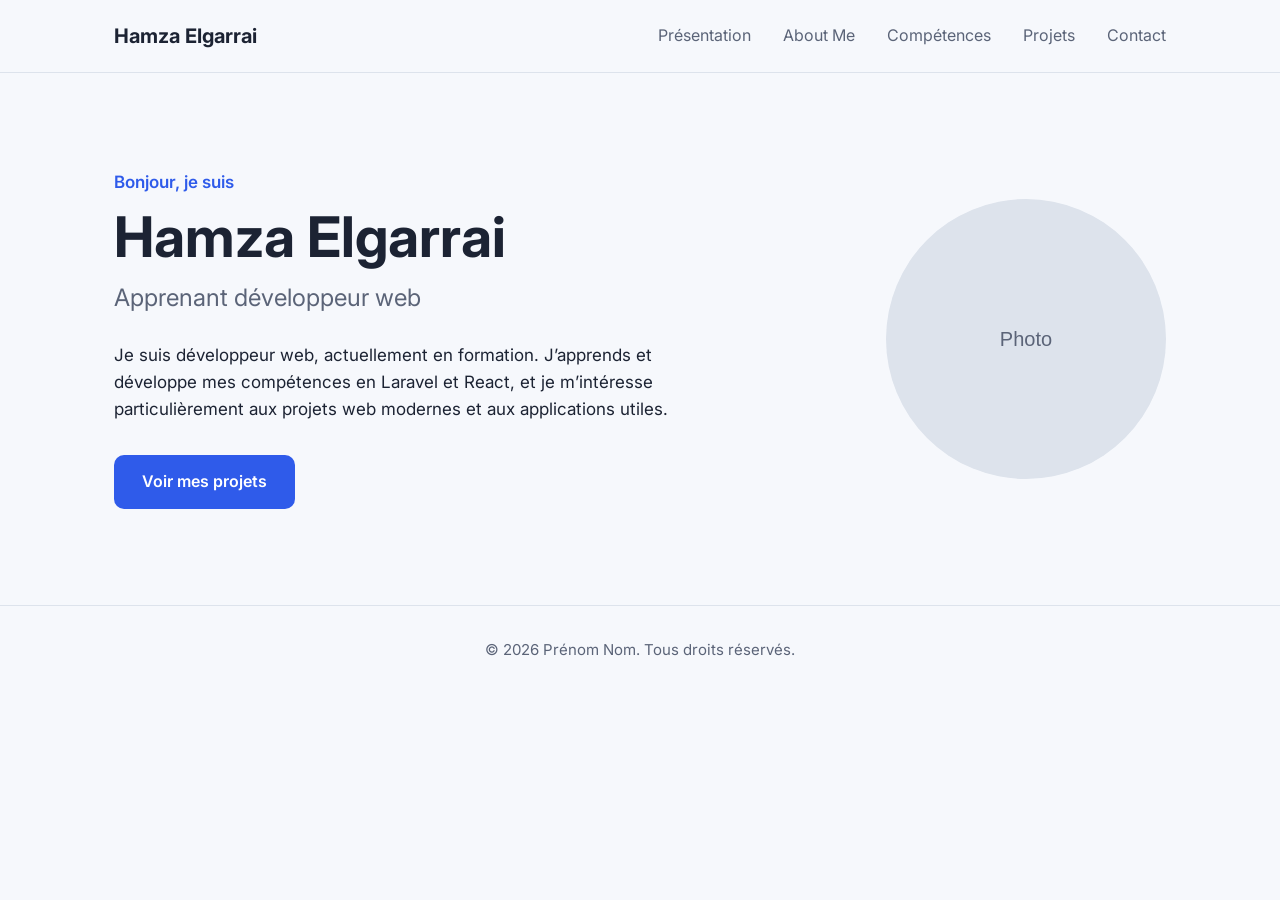
<file: index.html>
<!DOCTYPE html>
<html lang="fr">
<head>
  <meta charset="UTF-8">
  <meta name="viewport" content="width=device-width, initial-scale=1.0">
  <meta name="description" content="Portfolio de Prénom Nom, apprenant développeur web.">
  <title>Prénom Nom — Portfolio</title>

  <!-- Police Inter (Google Fonts) -->
  <link rel="preconnect" href="https://fonts.googleapis.com">
  <link rel="preconnect" href="https://fonts.gstatic.com" crossorigin>
  <link href="https://fonts.googleapis.com/css2?family=Inter:wght@400;600;700&amp;display=swap" rel="stylesheet">

  <link rel="stylesheet" href="css/style.css">
</head>
<body>

  <!-- ========== EN-TÊTE ========== -->
  <header class="en-tete">
    <div class="conteneur en-tete__contenu">
      <a class="logo" href="#presentation">Hamza Elgarrai</a>
      <nav aria-label="Navigation principale">
        <ul class="menu">
          <li><a href="./index.html">Présentation</a></li>
          <li><a href="./about.html">About Me</a></li>
          <li><a href="./competence.html">Compétences</a></li>
          <li><a href="./projet.html">Projets</a></li>
          <li><a href="./contact.html">Contact</a></li>
        </ul>
      </nav>
    </div>
  </header>

  <main>

    <!-- ========== PRÉSENTATION ========== -->
    <section id="presentation" class="presentation">
      <div class="conteneur presentation__contenu">
        <div class="texte presentation__texte">
          <p class="surtitre">Bonjour, je suis</p>
          <h1>Hamza Elgarrai</h1>
          <p class="metier">Apprenant développeur web</p>
          <p>Je suis développeur web, actuellement en formation. J’apprends et développe mes compétences en Laravel et React, et je m’intéresse particulièrement aux projets web modernes et aux applications utiles.</p>
          <a class="bouton" href="./projet.html">Voir mes projets</a>
        </div>
        <img class="image  presentation__photo" src="images/avatar.svg" alt="Portrait de Prénom Nom" width="280" height="280">
      </div>
    </section>

   

    

   

  </main>

  <!-- ========== PIED DE PAGE ========== -->
  <footer class="pied">
    <div class="conteneur">
      <p>© 2026 Prénom Nom. Tous droits réservés.</p>
    </div>
  </footer>

</body>
</html>
</file>
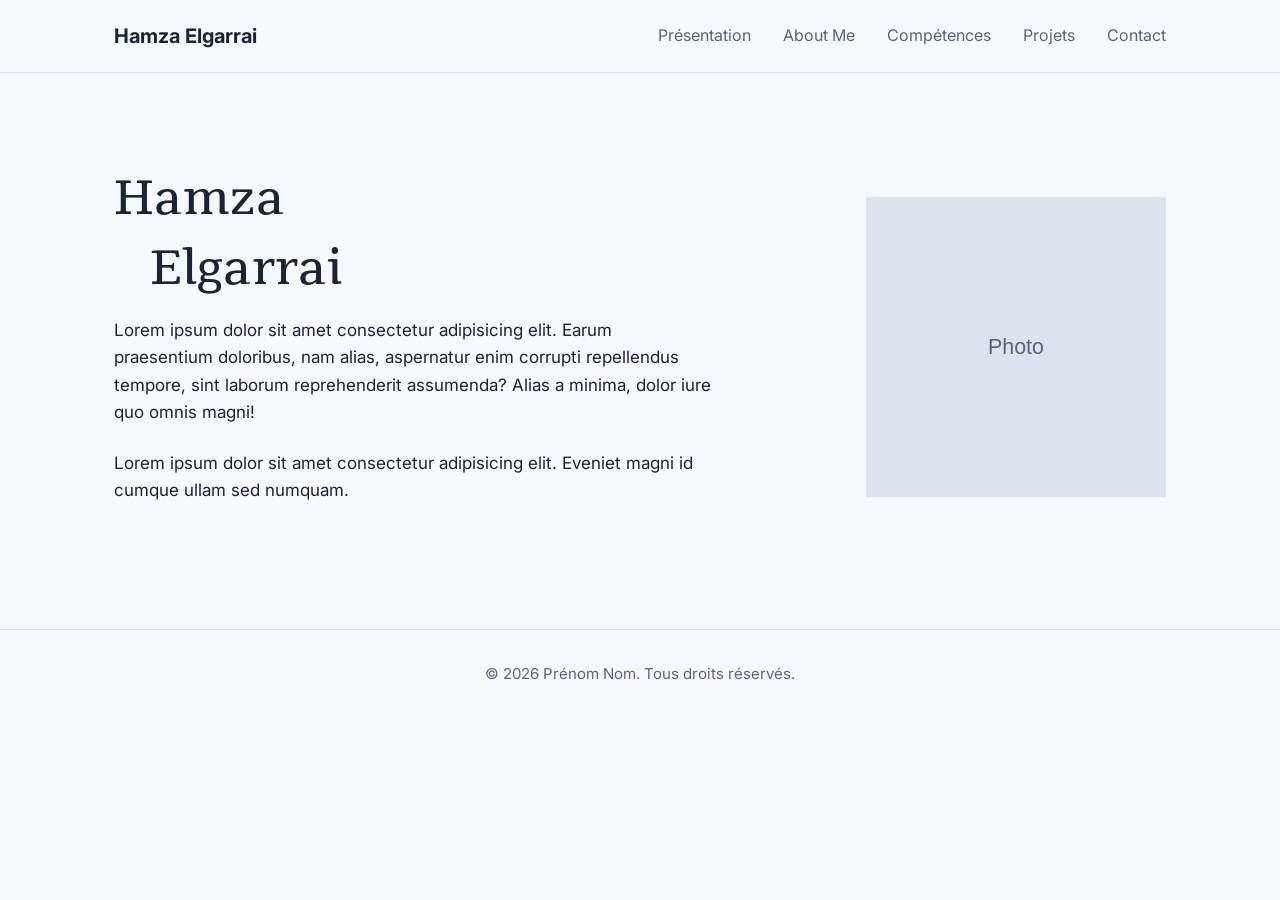
<file: about.html>
<!DOCTYPE html>
<html lang="en">
<head>
    <meta charset="UTF-8">
  <meta name="viewport" content="width=device-width, initial-scale=1.0">
  <meta name="description" content="Portfolio de Prénom Nom, apprenant développeur web.">
  <title>Prénom Nom — Portfolio</title>

  <!-- Police Inter (Google Fonts) -->
  <link rel="preconnect" href="https://fonts.googleapis.com">
  <link rel="preconnect" href="https://fonts.gstatic.com" crossorigin>
  <link href="https://fonts.googleapis.com/css2?family=Inter:wght@400;600;700&amp;display=swap" rel="stylesheet">

  <link rel="preconnect" href="https://fonts.googleapis.com">
<link rel="preconnect" href="https://fonts.gstatic.com" crossorigin>
<link href="https://fonts.googleapis.com/css2?family=Nunito+Sans:ital,opsz,wght@0,6..12,200..1000;1,6..12,200..1000&family=Tienne:wght@400;700;900&display=swap" rel="stylesheet">

  <link rel="stylesheet" href="css/style.css">
</head>
<body>

     <!-- ========== EN-TÊTE ========== -->
 <header class="en-tete">
    <div class="conteneur en-tete__contenu">
      <a class="logo" href="#presentation">Hamza Elgarrai</a>
      <nav aria-label="Navigation principale">
        <ul class="menu">
          <li><a href="./index.html">Présentation</a></li>
          <li><a href="./about.html">About Me</a></li>
          <li><a href="./competence.html">Compétences</a></li>
          <li><a href="./projet.html">Projets</a></li>
          <li><a href="./contact.html">Contact</a></li>
        </ul>
      </nav>
    </div>
  </header>


  <section id="about">

    <div class="about_container">

      <div class="text_side">
        <h3 class="firstname_tag">Hamza</h3>
        <h3 class="lastname_tag">Elgarrai</h3>
        <div class="description">
          <p>Lorem ipsum 
            dolor sit amet consectetur adipisicing elit. Earum praesentium doloribus, nam alias, aspernatur enim corrupti repellendus tempore, sint laborum reprehenderit assumenda? Alias a minima, dolor iure quo omnis magni!</p>

       <p>Lorem ipsum dolor sit amet consectetur adipisicing elit.      Eveniet magni id cumque ullam sed numquam.</p>
        </div>
        
        
      </div>

      <div class="image_side">

        <img class="about__image" src="images/avatar.svg" alt="Aperçu du projet 1" width="300" height="500">

      </div>

    </div>

  </section>




     <!-- ========== PIED DE PAGE ========== -->
  <footer class="pied">
    <div class="conteneur">
      <p>© 2026 Prénom Nom. Tous droits réservés.</p>
    </div>
  </footer>
    
</body>
</html>
</file>
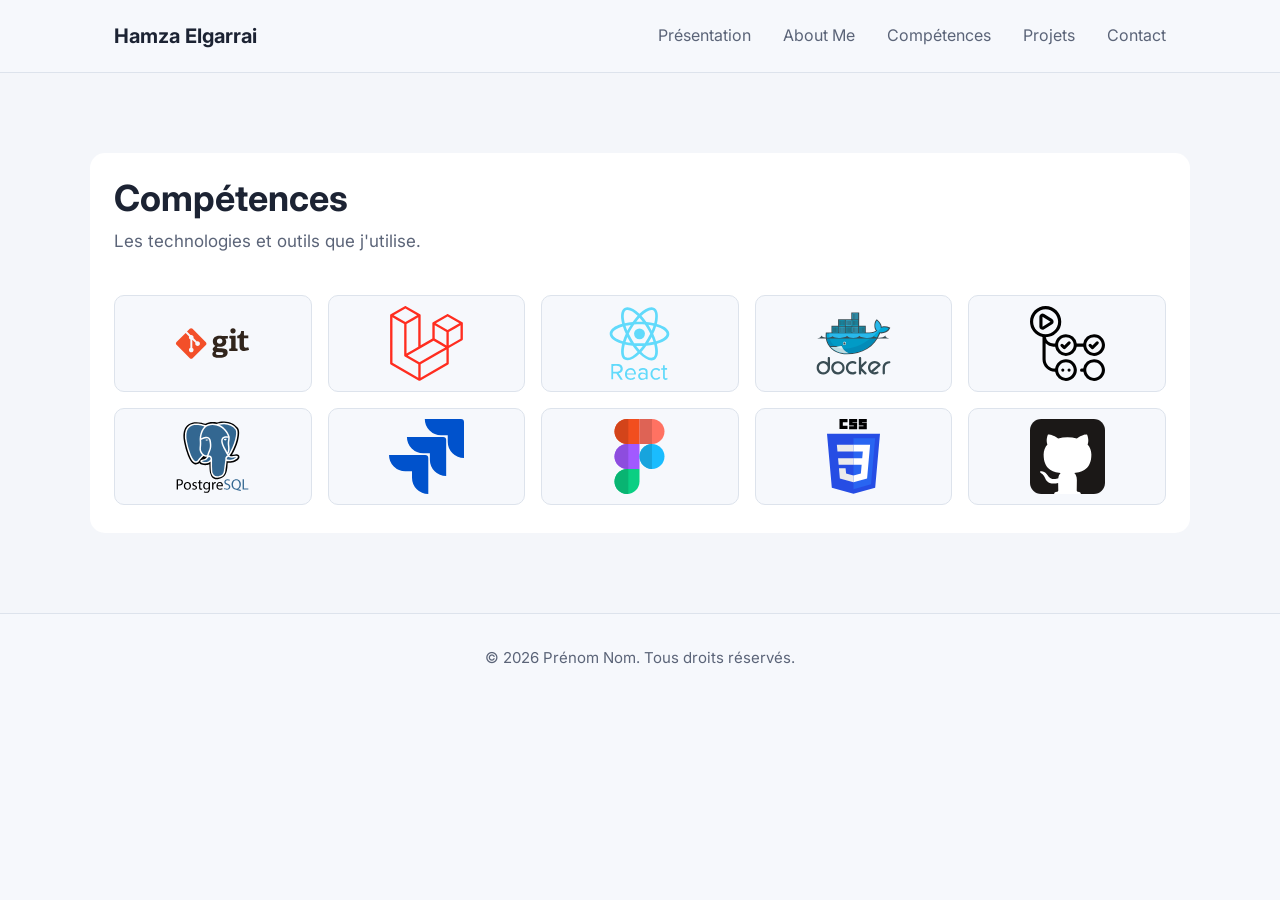
<file: competence.html>
<!DOCTYPE html>
<html lang="en">
<head>
    <meta charset="UTF-8">
  <meta name="viewport" content="width=device-width, initial-scale=1.0">
  <meta name="description" content="Portfolio de Prénom Nom, apprenant développeur web.">
  <title>Prénom Nom — Portfolio</title>

  <!-- Police Inter (Google Fonts) -->
  <link rel="preconnect" href="https://fonts.googleapis.com">
  <link rel="preconnect" href="https://fonts.gstatic.com" crossorigin>
  <link href="https://fonts.googleapis.com/css2?family=Inter:wght@400;600;700&amp;display=swap" rel="stylesheet">

  <link rel="stylesheet" href="css/style.css">
</head>
<body>

     <!-- ========== EN-TÊTE ========== -->
 <header class="en-tete">
    <div class="conteneur en-tete__contenu">
      <a class="logo" href="#presentation">Hamza Elgarrai</a>
      <nav aria-label="Navigation principale">
        <ul class="menu">
          <li><a href="./index.html">Présentation</a></li>
          <li><a href="./about.html">About Me</a></li>
          <li><a href="./competence.html">Compétences</a></li>
          <li><a href="./projet.html">Projets</a></li>
          <li><a href="./contact.html">Contact</a></li>
        </ul>
      </nav>
    </div>
  </header>

     <!-- ========== COMPÉTENCES ========== -->
    <section id="competences" class="section section--claire">
      <div class="competence_container">
        <h2>Compétences</h2>
        <p class="section__intro">Les technologies et outils que j'utilise.</p>

        <ul class="competences">
          <li class="logo_container"><img class="logo_competence" src="./images/git.svg" alt="git"></li>
          <li class="logo_container"><img class="logo_competence" src="./images/laravel.svg" alt="git"></li>
          <li class="logo_container"><img class="logo_competence" src="./images/react.svg" alt="git"></li>
          <li class="logo_container"><img class="logo_competence" src="./images/docker.svg" alt="git"></li>
          <li class="logo_container"><img class="logo_competence" src="./images/github-actions.svg" alt="git"></li>
          <li class="logo_container"><img class="logo_competence" src="./images/postgresql.svg" alt="git"></li>
          <li class="logo_container"><img class="logo_competence" src="./images/jira.svg" alt="git"></li>
          <li class="logo_container"><img class="logo_competence" src="./images/figma.svg" alt="git"></li>
          <li class="logo_container"><img class="logo_competence" src="./images/css.svg" alt="git"></li>
          <li class="logo_container"><img class="logo_competence" src="./images/github.svg" alt="git"></li>
        </ul>
        
      </div>
    </section>


     <!-- ========== PIED DE PAGE ========== -->
  <footer class="pied">
    <div class="conteneur">
      <p>© 2026 Prénom Nom. Tous droits réservés.</p>
    </div>
  </footer>
    
</body>
</html>
</file>
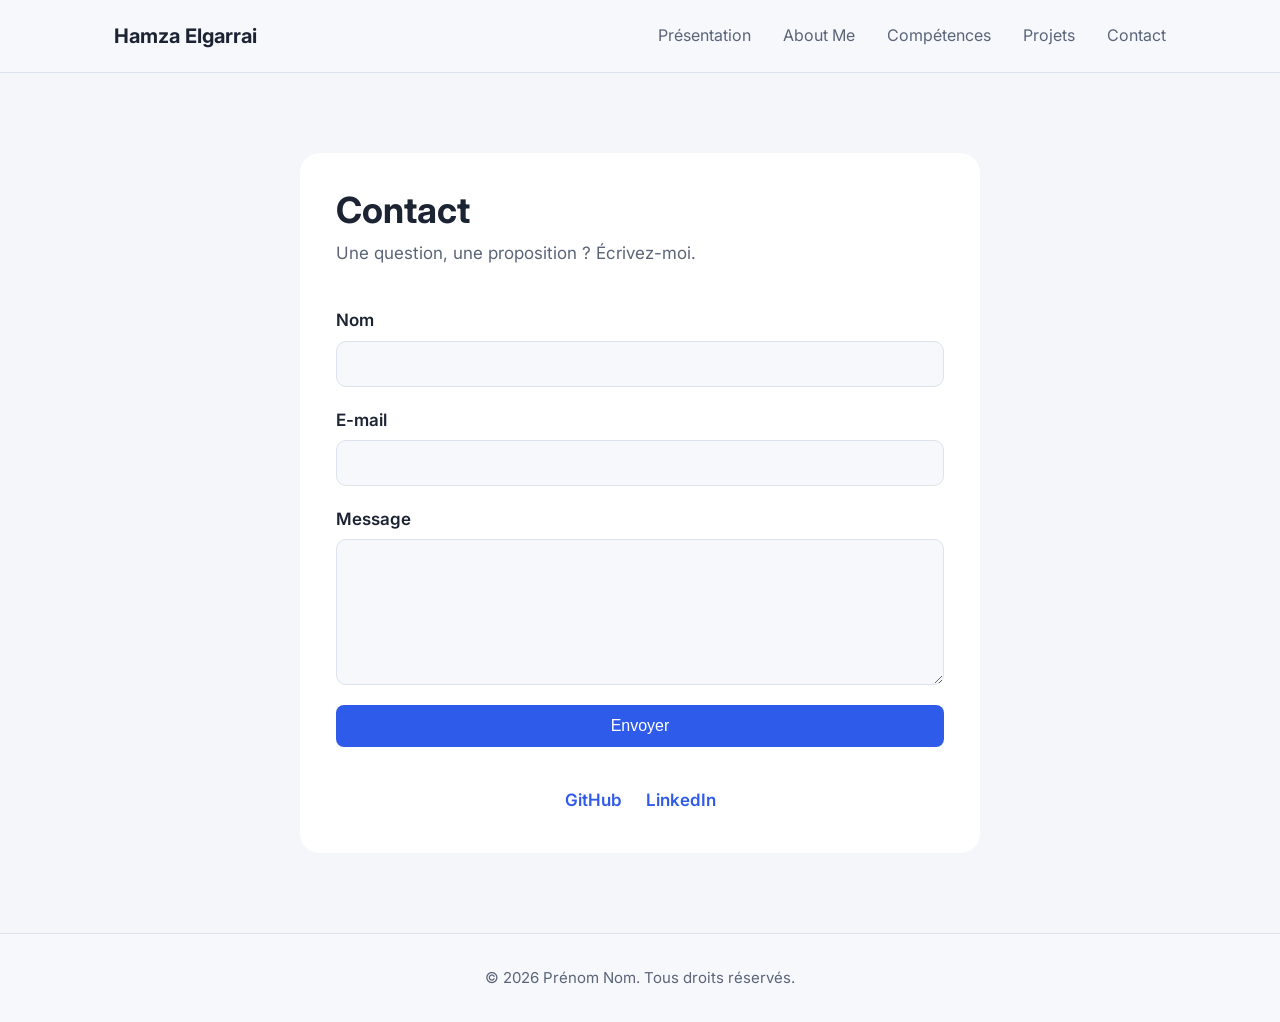
<file: contact.html>
<!DOCTYPE html>
<html lang="en">
<head>
    <meta charset="UTF-8">
  <meta name="viewport" content="width=device-width, initial-scale=1.0">
  <meta name="description" content="Portfolio de Prénom Nom, apprenant développeur web.">
  <title>Prénom Nom — Portfolio</title>

  <!-- Police Inter (Google Fonts) -->
  <link rel="preconnect" href="https://fonts.googleapis.com">
  <link rel="preconnect" href="https://fonts.gstatic.com" crossorigin>
  <link href="https://fonts.googleapis.com/css2?family=Inter:wght@400;600;700&amp;display=swap" rel="stylesheet">

  <link rel="stylesheet" href="css/style.css">
</head>
<body>

     <!-- ========== EN-TÊTE ========== -->
  <header class="en-tete">
    <div class="conteneur en-tete__contenu">
      <a class="logo" href="#presentation">Hamza Elgarrai</a>
      <nav aria-label="Navigation principale">
        <ul class="menu">
          <li><a href="./index.html">Présentation</a></li>
          <li><a href="./about.html">About Me</a></li>
          <li><a href="./competence.html">Compétences</a></li>
          <li><a href="./projet.html">Projets</a></li>
          <li><a href="./contact.html">Contact</a></li>
        </ul>
      </nav>
    </div>
  </header>



     <!-- ========== CONTACT ========== -->
    <section id="contact" class="section section--claire">

      <div class="contact_container">
        <h2>Contact</h2>
        <p class="section__intro">Une question, une proposition ? Écrivez-moi.</p>

        <form class="formulaire" action="#" method="post">
          <label for="nom">Nom</label>
          <input id="nom" name="nom" type="text">

          <label for="email">E-mail</label>
          <input id="email" name="email" type="text">

          <label for="message">Message</label>
          <textarea id="message" name="message" rows="6"></textarea>

          <button class="btnEnvoyer" type="submit">Envoyer</button>
        </form>

        <ul class="reseaux">
          <li><a class="lien" href="#">GitHub</a></li>
          <li><a class="lien" href="#">LinkedIn</a></li>
        </ul>
      </div>
    </section>


     <!-- ========== PIED DE PAGE ========== -->
  <footer class="pied">
    <div class="conteneur">
      <p>© 2026 Prénom Nom. Tous droits réservés.</p>
    </div>
  </footer>
    
</body>
</html>
</file>
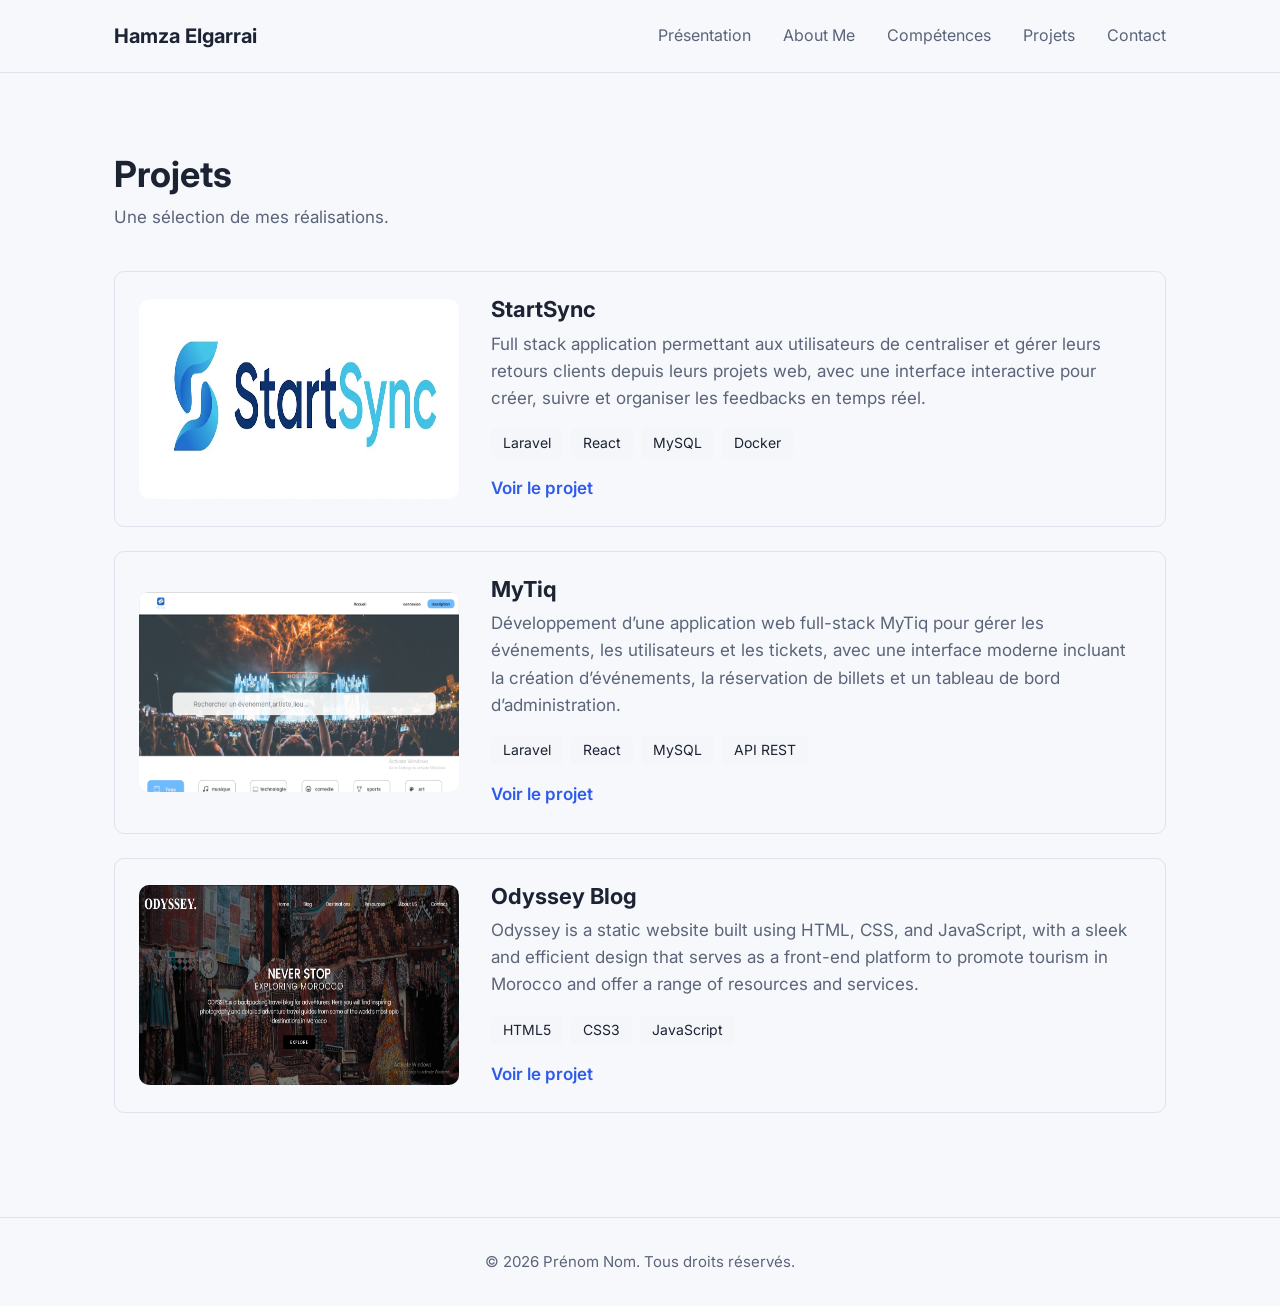
<file: projet.html>
<!DOCTYPE html>
<html lang="en">
<head>
    <meta charset="UTF-8">
  <meta name="viewport" content="width=device-width, initial-scale=1.0">
  <meta name="description" content="Portfolio de Prénom Nom, apprenant développeur web.">
  <title>Prénom Nom — Portfolio</title>

  <!-- Police Inter (Google Fonts) -->
  <link rel="preconnect" href="https://fonts.googleapis.com">
  <link rel="preconnect" href="https://fonts.gstatic.com" crossorigin>
  <link href="https://fonts.googleapis.com/css2?family=Inter:wght@400;600;700&amp;display=swap" rel="stylesheet">

  <link rel="stylesheet" href="css/style.css">
</head>
<body>

     <!-- ========== EN-TÊTE ========== -->
  <header class="en-tete">
    <div class="conteneur en-tete__contenu">
      <a class="logo" href="#presentation">Hamza Elgarrai</a>
      <nav aria-label="Navigation principale">
        <ul class="menu">
          <li><a href="./index.html">Présentation</a></li>
          <li><a href="./about.html">About Me</a></li>
          <li><a href="./competence.html">Compétences</a></li>
          <li><a href="./projet.html">Projets</a></li>
          <li><a href="./contact.html">Contact</a></li>
        </ul>
      </nav>
    </div>
  </header>



    <!-- ========== PROJETS ========== -->
    <section id="projets" class="section">
      <div class="conteneur">
        <h2>Projets</h2>
        <p class="section__intro">Une sélection de mes réalisations.</p>

        <div class="projets">

          <article class="projet">
            <img class="projet__image" src="images/startsync_logo.png" alt="Aperçu du projet 1" width="320" height="200">
            <div class="projet__texte">
              <h3>StartSync</h3>
              <p>Full stack application permettant aux utilisateurs de centraliser et gérer leurs retours clients depuis leurs
projets web, avec une interface interactive pour créer, suivre et organiser les feedbacks en temps réel.</p>
              <ul class="technologies">
                <li>Laravel</li>
                <li>React</li>
                <li>MySQL</li>
                <li>Docker</li>
              </ul>
              <a class="lien" href="#">Voir le projet</a>
            </div>
          </article>

          <article class="projet">
            <img class="projet__image" src="images/mytiq.png" alt="Aperçu du projet 2" width="320" height="200">
            <div class="projet__texte">
              <h3>MyTiq</h3>
              <p>Développement d’une application web full-stack MyTiq pour gérer les événements, les utilisateurs et les
tickets, avec une interface moderne incluant la création d’événements, la réservation de billets et un tableau
de bord d’administration.</p>
              <ul class="technologies">
                <li>Laravel</li>
                <li>React</li>
                <li>MySQL</li>
                <li>API REST</li>
              </ul>
              <a class="lien" href="#">Voir le projet</a>
            </div>
          </article>

          <article class="projet">
            <img class="projet__image" src="images/odys_logo.png" alt="Aperçu du projet 3" width="320" height="200">
            <div class="projet__texte">
              <h3>Odyssey Blog</h3>
              <p>Odyssey is a static website built using HTML, CSS, and JavaScript, with a sleek and efficient design that serves as a front-end platform to promote tourism in Morocco and offer a range of resources and services.</p>
              <ul class="technologies">
                <li>HTML5</li>
                <li>CSS3</li>
                <li>JavaScript</li>
              </ul>
              <a class="lien" href="#">Voir le projet</a>
            </div>
          </article>

        </div>
      </div>
    </section>



     <!-- ========== PIED DE PAGE ========== -->
  <footer class="pied">
    <div class="conteneur">
      <p>© 2026 Prénom Nom. Tous droits réservés.</p>
    </div>
  </footer>


  
    
</body>
</html>
</file>
<file: css/style.css>
/* ==========================================================
   Portfolio — modèle de départ (une seule page)
   Sommaire :
   1. Variables
   2. Base
   3. En-tête
   4. Présentation
   5. Sections communes
   6. Compétences
   7. Projets
   8. Contact
   9. Pied de page
   ========================================================== */

/* ---------- 1. Variables ---------- */
:root {
  /* Couleurs */
  --couleur-fond: #F6F8FC;
  --couleur-fond-clair: #f4f6fa;
  --couleur-texte: #1c2333;
  --couleur-texte-doux: #5b6478;
  --couleur-principale: #2f5bea;
  --couleur-bordure: #dde3ec;

  /* Typographie */
  --police: "Inter", Arial, sans-serif;

  /* Mise en page */
  --largeur-max: 1100px;
  --rayon: 10px;
}

/* ---------- 2. Base ---------- */
* {
  box-sizing: border-box;
}

body {
  margin: 0;
  font-family: var(--police);
  font-size: 17px;
  line-height: 1.6;
  color: var(--couleur-texte);
  background-color: var(--couleur-fond);
}

h1,
h2,
h3 {
  margin: 0;
  line-height: 1.2;
}

p {
  margin: 0;
}

ul {
  margin: 0;
  padding: 0;
  list-style: none;
}

a {
  color: inherit;
  text-decoration: none;
}

.conteneur {
  max-width: var(--largeur-max);
  margin: 0 auto;
  padding: 0 24px;


}

.bouton {
  display: inline-block;
  padding: 14px 28px;
  border: none;
  border-radius: var(--rayon);
  font-family: var(--police);
  font-size: 16px;
  font-weight: 600;
  color: #ffffff;
  background-color: var(--couleur-principale);
  cursor: pointer;
}

.lien {
  font-weight: 600;
  color: var(--couleur-principale);
}

/* ---------- 3. En-tête ---------- */
.en-tete {
  border-bottom: 1px solid var(--couleur-bordure);
}

.en-tete__contenu {
  display: flex;
  justify-content: space-between;
  align-items: center;
  height: 72px;
}

.logo {
  font-size: 20px;
  font-weight: 700;
}

.menu {
  display: flex;
  gap: 32px;
}

.menu a {
  font-size: 16px;
  color: var(--couleur-texte-doux);
}

/* ---------- 4. Présentation ---------- */
.presentation {
  padding: 96px 0;
}

.presentation__contenu {
  display: flex;
  justify-content: space-between;
  align-items: center;
  gap: 64px;
}

.presentation__texte {
  max-width: 600px;
}

.surtitre {
  margin-bottom: 8px;
  font-weight: 600;
  color: var(--couleur-principale);
}

.presentation h1 {
  font-size: 56px;
}

.metier {
  margin-top: 8px;
  margin-bottom: 24px;
  font-size: 24px;
  color: var(--couleur-texte-doux);
}

.presentation .bouton {
  margin-top: 32px;
}

.presentation__photo {
  width: 280px;
  height: 280px;
  border-radius: 50%;
}

/* ---------- 5. Sections communes ---------- */
.section {
  padding: 80px 0;
}

.section--claire {
  background-color: var(--couleur-fond-clair);
}

.section h2 {
  font-size: 36px;
}

.section__intro {
  margin-top: 8px;
  margin-bottom: 40px;
  color: var(--couleur-texte-doux);
}

/* ---------- 6. Compétences ---------- */
.competences {
  
  gap: 16px;
  display: grid;
  grid-template-columns: repeat(5, 1fr);
}

.logo_competence{

  width: 75px;
  height: 75px;

}
.logo_container{
  display: flex;
  justify-content: center;
  align-items: center;
}
.competence_container{

  display: block;
  justify-content: space-between;
  align-items: center;
  max-width: var(--largeur-max);
  height: 380px;
  margin: 0 auto;
  padding:  24px;
  

  background-color: white;

  border-radius: 15px;





}



.competences li {
  padding: 10px 22px;
  border: 1px solid var(--couleur-bordure);
  border-radius: var(--rayon);
  font-weight: 600;
  background-color: var(--couleur-fond);
  
}

/* ---------- 7. Projets ---------- */
/* Les projets sont empilés les uns sous les autres. */
.projet {
  display: flex;
  align-items: center;
  gap: 32px;
  margin-bottom: 24px;
  padding: 24px;
  border: 1px solid var(--couleur-bordure);
  border-radius: var(--rayon);
}

.projet__image {
  width: 320px;
  height: 200px;
  border-radius: var(--rayon);
}

.projet h3 {
  margin-bottom: 8px;
  font-size: 22px;
}

.projet p {
  color: var(--couleur-texte-doux);
}

.technologies {
  display: flex;
  gap: 8px;
  margin-top: 16px;
  margin-bottom: 16px;
}

.technologies li {
  padding: 4px 12px;
  border-radius: 6px;
  font-size: 14px;
  background-color: var(--couleur-fond-clair);
}

/* ---------- 8. Contact ---------- */
.formulaire {
  max-width: 680px;
}

.formulaire label {
  display: block;
  margin-bottom: 6px;
  font-weight: 600;
}

.formulaire input,
.formulaire textarea {
  display: block;
  width: 100%;
  margin-bottom: 20px;
  padding: 12px 14px;
  border: 1px solid var(--couleur-bordure);
  border-radius: var(--rayon);
  font-family: var(--police);
  font-size: 16px;
  color: var(--couleur-texte);
  background-color: var(--couleur-fond);
}

.reseaux {
  display: flex;
  gap: 24px;
  margin-top: 40px;
  align-items: center;
  justify-content: center;
}

/* ---------- 9. Pied de page ---------- */
.pied {
  padding: 32px 0;
  border-top: 1px solid var(--couleur-bordure);
  font-size: 15px;
  text-align: center;
  color: var(--couleur-texte-doux);
}



.contact_container{

  background-color: white;
  width: 680px;
  height: 700px;

  display: block;

  padding: 36px ;
  margin: 0 auto;

  border-radius: 20px;

}

#contact{
  display: flex;
  justify-content: center;
  align-items: center;
}

.btnEnvoyer{

  width: 100%;
  padding: 12px 14px;
  color: white;
  background-color: #2f5bea;
  border: none;
  border-radius: 8px;
  cursor: pointer;
  font-size: medium ;
  

}

.about_container{

  padding: 24px;
  margin: 0 auto;
  max-width: var(--largeur-max);
  display: flex;

  align-items: center;
  justify-content: space-between;


}

.firstname_tag{

  font-family: "Tienne", serif;
  font-weight: 400;
  font-size: 48px;
  margin-bottom: 12px;
}

.lastname_tag{
  font-family: "Tienne", serif;
  font-weight: 400;
  font-size: 48px;
  margin-bottom: 20px;
  padding-left: 36px;
}

.description{
  display: flex;
  flex-direction: column;
  gap: 24px;
  margin-bottom: 28px;
  
}

.text_side{

  max-width: 600px;
  
}


@media (max-width : 600px) {

  body {
  margin: 0;
  font-family: var(--police);
  font-size: 16px;
  line-height: 1.4;
  color: var(--couleur-texte);
  background-color: var(--couleur-fond);
}

.menu{

  display: none;

}


.presentation__contenu {
  display: flex;
  flex-direction: column;
  justify-content: space-between;
  align-items: center;
  gap: 64px;
}

 .image {
        order: 1;
    }

  .texte {
        order: 2;
   }

   


  
}
</file>
